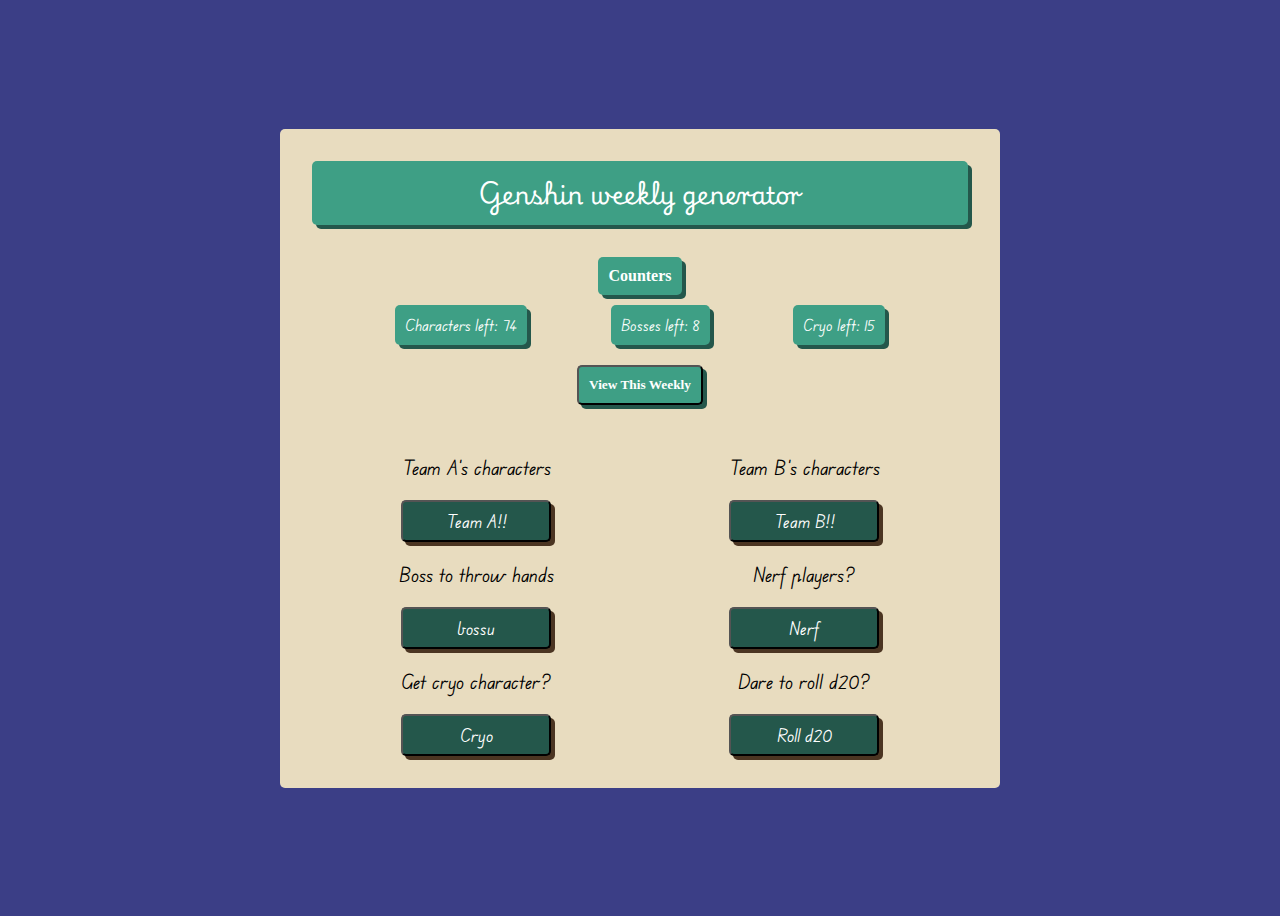
<file: index.html>
<!DOCTYPE html>
<html lang="en">

<head>
 <meta charset="UTF-8">
 <meta name="viewport" content="width=device-width, initial-scale=1.0">
 <link rel="stylesheet" href="style.css">
 <link rel="shortcut icon" href="
 https://img.icons8.com/?size=100&id=AsChNoRx9etU&format=png&color=000000
 ">
 <title>'原神'礼拜</title>
</head>

<body onload="updateCounters()">
 <div class="content">
  <div class="card" style="margin: 0; padding: 2rem;">
   <h2 style="margin: 0; margin-bottom: 2rem;">Genshin weekly generator</h2>

   <div class="weirdass" style="width: min-content;">Counters</div>
   <div class="counters">
    <div id="characterCounter">Characters left: All</div>
    <div id="bossCounter">Bosses left: All</div>
    <div id="cryoCounter">Cryos left: All</div>
   </div>

   <p>
    <button class="weirdass" onclick="window.location.href = 'viewGens.html';">View This Weekly</button>
   </p>

   <div class="row">
    <div class="column">
     <p>Team A's characters</p>
     <button onclick="genPossib('Team A: ', charaList, 2);" class="btn">Team A!!</button>
    </div>
    <div class="column">
     <p>Team B's characters</p>
     <button onclick="genPossib('Team B: ', charaList, 2);" class="btn">Team B!!</button>
    </div>
   </div>

   <div class="row">
    <div class="column">
     <p>Boss to throw hands</p>
     <button class="btn" onclick="genPossib('Boss: ', bossList, 1);">bossu</button>
    </div>
    <div class="column">
     <p>Nerf players?</p>
     <button class="btn" onclick="
     genPossib('Debuff for member 1: ', debuffList, 1);
     genPossib('Debuff for member 2: ', debuffList, 1);">Nerf</button>
    </div>
   </div>

   <div class="row">
    <div class="column">
     <p>Get cryo character?</p>
     <button class="btn" onclick="
     genPossib('Cryo for member 1: ', cryoList, 1);
     genPossib('Cryo for member 2: ', cryoList, 1);">Cryo</button>
    </div>
    <div class="column">
     <p>Dare to roll d20?</p>
     <button class="btn" onclick="
     var dice = Math.floor(Math.random() * 21);
     var h = 'You rolled '+dice+'!!</br>';
     genItemsList.push(h); displayGenshinWeekly();
     ">Roll d20</button>
    </div>
   </div>

  </div>

  <div id="roundDisplayerthing">
   <div class="unused">
    <p style="height: 20px;"><img class="picdisplay" src="icons/favicon.png"></p>

    <a onclick="document.querySelector('.content').scrollIntoView({behaviour: 'smooth', alignTotop: true})"
     style="text-decoration: none;">
     <button onclick="roundCounter()" id="roundCounterbtn">
      Clear and proceed to next round
     </button>
    </a>

    <div id="roundCountDisplay"></div>
    <div id="jenshin-weekly"></div>
    <img class="picdisplay" src="icons/favicon.png">
   </div>
  </div>
 </div>
</body>
<script src="script.js"></script>
<script src="bgchanger.js"></script>
</html>
</file>
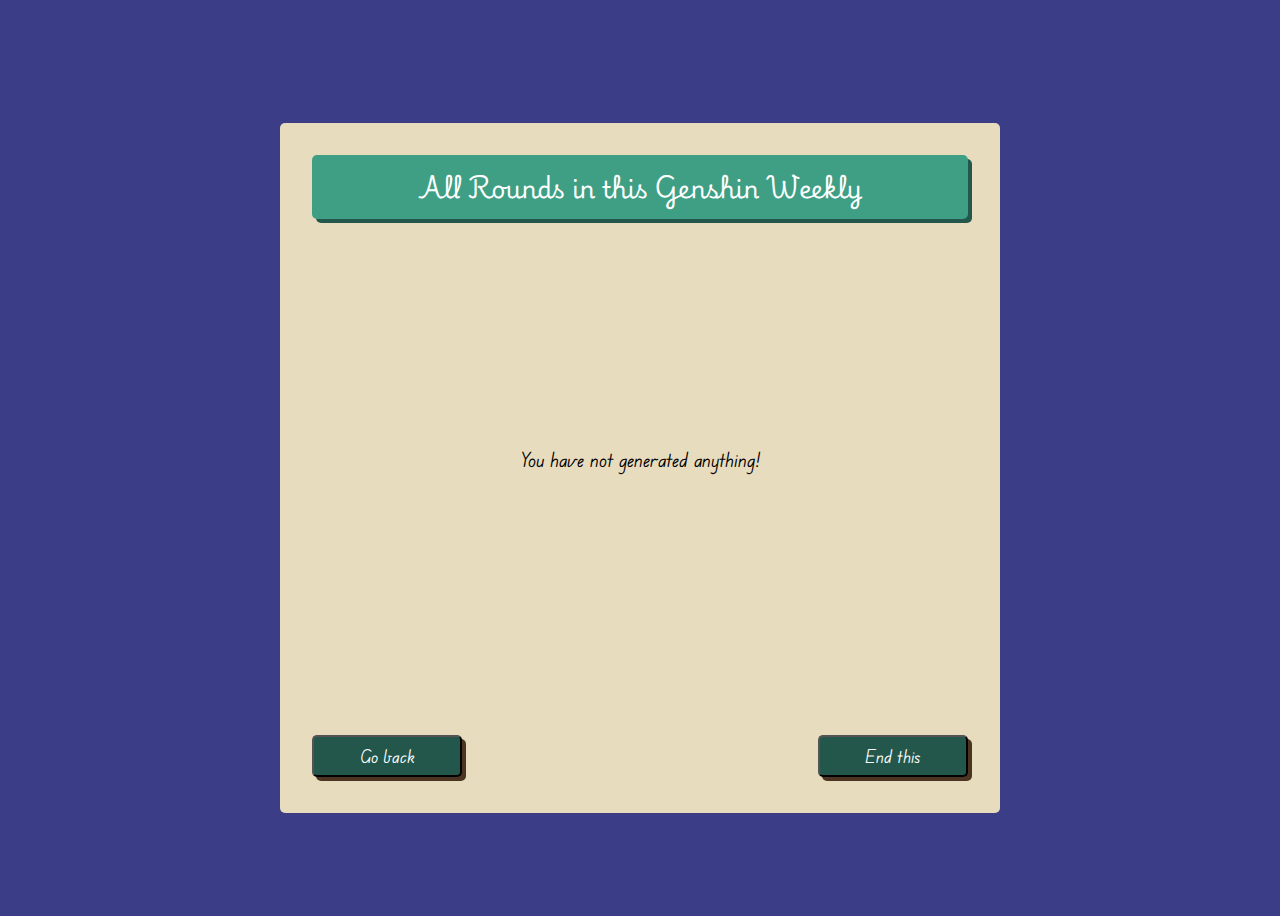
<file: viewGens.html>
<!DOCTYPE html>
<html lang="en">
<head>
 <meta charset="UTF-8">
 <meta name="viewport" content="width=device-width, initial-scale=1.0">
 <title>jenshin wikily</title>
 <link rel="shortcut icon" href="
 https://img.icons8.com/?size=100&id=AsChNoRx9etU&format=png&color=000000
 ">
 <link rel="stylesheet" href="style.css">
 <style>
  #displayingAllRounds {
   padding: 1rem 2rem 3rem 2rem;
   display: flex;
   flex-direction: column;
   row-gap: 2rem;
   height: 25rem;
   overflow: auto;
  }
 </style>
</head>

<body>

 <div class="body">
  <div class="card" style="padding: 0; display: flex; flex-direction: column; row-gap: 0.5em;">
   <h2 style="margin: 2rem 2rem 1rem;">All Rounds in this Genshin Weekly</h2>
   <div id="displayingAllRounds">
    <p class="nothing">
     You have not generated anything!
    </p>
   </div>

   <p class="row" style="box-sizing: border-box; padding: 0 2rem 1rem;">
    <button class="btn" onclick="window.location.href = 'index.html';">Go back</button>
    <button class="btn" onclick="localStorage.clear(); window.location.href = 'index.html';">End this</button>
   </p>

  </div>
 </div>

 <script src="viewGens.js"></script>
 <script src="bgchanger.js"></script>
</body>
</html>
</file>
<file: style.css>
/* "Edu VIC WA NT Beginner", cursive ^
"Playwrite HU", cursive v */
@import url('https://fonts.googleapis.com/css2?family=Edu+VIC+WA+NT+Beginner:wght@400..700&family=Playwrite+HU:wght@100..400&display=swap');
body {
 background-color: #3b3e86;
 height: 100vh;
 display: flex;
 align-items: center;
 justify-content: center;
 background-image: url(
  'https://steamuserimages-a.akamaihd.net/ugc/1673610360171378633/F063BB13044020A4439E53CBC665EA6EB9A72654/?imw=637&imh=358&ima=fit&impolicy=Letterbox&imcolor=%23000000&letterbox=true');
 background-size: cover;
}

.counters {
 font-family: "Edu VIC WA NT Beginner", cursive;
 color: #ffffff;
 display: flex;
 flex-direction: row;
 justify-content: space-evenly;
}

.row {
 display: flex;
 flex-direction: row;
 align-items: center;
 justify-content: space-between;
 width: 100%;
}

.column {
 width: 50%;
 display: flex;
 flex-direction: column;
 justify-content: center;
 align-items: center;
}

.weirdass {
 background-color: #3e9f85;
 color: #ffffff;
 padding: 10px;
 font-family: cursive;
 font-weight: 700;
 text-align: center;
 border-radius: 5px;
 box-shadow: 4px 4px #24574b;
 /* width: min-content; */
 margin: auto;
 margin-bottom: 10px;
}

button[class='weirdass']:hover {
 background-color: #24574b;
 border: #3e9f85 solid 2px;
 box-shadow: 4px 4px #3b3e86;
}

/* may have the same styling but are separate IDs just for javascript selction */
#characterCounter,
#bossCounter,
#cryoCounter {
 background-color: #3e9f85;
 box-shadow: 4px 4px #24574b;
 border-radius: 5px;
 padding: 10px;
 color: #ffffff;
}

#roundCounterbtn {
 background-color: #3e9f85;
 box-shadow: 4px 4px #24574b;
 border-radius: 5px;
 padding: 10px;
 color: #ffffff;
 display: inline;
 font-family: "Edu VIC WA NT Beginner", cursive;
 font-size: 20px;
}

.content {
 width: 45rem;
}

h2 {
 background-color: #3e9f85;
 color: #ffffff;
 padding: 10px;
 font-family: "Playwrite HU", cursive;
 text-align: center;
 border-radius: 5px;
 box-shadow: 4px 4px #24574b;
}

.btn {
 width: 150px;
 font-family: "Edu VIC WA NT Beginner", cursive;
 font-size: 18px;
 color: #ffffff;
 background-color: #24574b;
 box-shadow: 4px 4px #4b3522;
 padding: 0.5rem;
 border-radius: 5px;
}

.btn:hover{
 background-color: #3e9f85;
}

.card {
 padding: 15px 30px 15px 30px;
 text-align: center;
 background-color: #e8dcbf;
 border-radius: 5px;
 border-top: #3e9f85 5px;
 margin-top: 20px;
}

.unused {
 padding: 15px 30px 15px 30px;
 text-align: center;
 background-color: #e8dcbf;
 border-radius: 5px;
 border-top: #3e9f85 5px;
 margin-top: 20px;
 display: none;
}

#teamdisplay {
 padding: 15px 30px 15px 30px;
 text-align: center;
 border-radius: 5px;
 border-top: #3e9f85 5px;
 margin-top: 20px;
}

#picdisplay {
 display: none;
}

#picdisplay1 {
 display: none;
}

p {
 font-family: "Edu VIC WA NT Beginner", cursive;
 font-size: 20px;
}

img {
 height: 25px;
 width: 25px;
}

.notes {
 box-shadow: rgba(17, 17, 26, 0.1) 0px 4px 16px, rgba(17, 17, 26, 0.1) 0px 8px 24px, rgba(17, 17, 26, 0.1) 0px 16px 56px;
 background-color: #e8dcbf;
 border-radius: 0.5rem;
 filter: brightness(110%);
}

.body {
 display: flex;
 width: 45rem;
 flex-direction: column;
 row-gap: 50px;
}

.nothing{
 display: flex; justify-content: center; align-items: center;
 height: 100%;
}
</file>
